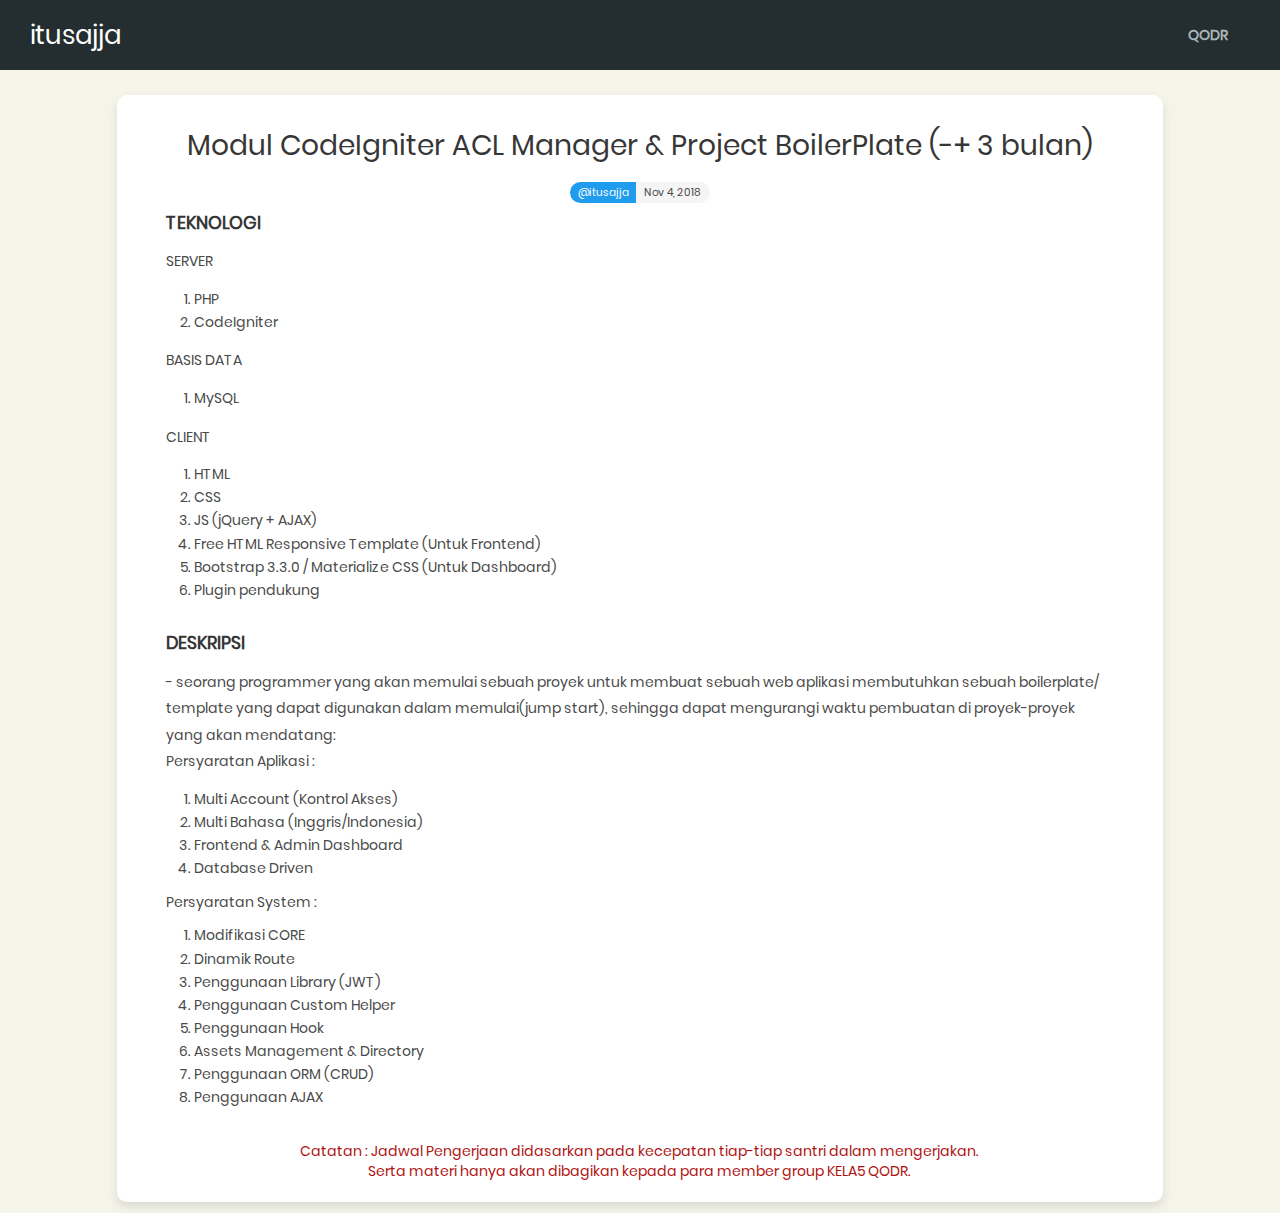
<file: Minggu 2/index.html>
<!DOCTYPE html>
<!-- saved from url=(0033)http://127.0.0.1/tahfizh/scx/home -->
<html class=" js flexbox flexboxlegacy canvas canvastext webgl touch geolocation postmessage websqldatabase indexeddb hashchange history draganddrop websockets rgba hsla multiplebgs backgroundsize borderimage borderradius boxshadow textshadow opacity cssanimations csscolumns cssgradients cssreflections csstransforms csstransforms3d csstransitions fontface generatedcontent video audio localstorage sessionstorage webworkers applicationcache svg inlinesvg smil svgclippaths">

<head>
    <meta http-equiv="Content-Type" content="text/html; charset=UTF-8">
    <meta http-equiv="X-UA-Compatible" content="IE=edge">
    <meta name="viewport" content="width=device-width, initial-scale=1">
    <title>Itusajja - MINGGU 2</title>
    <link rel="icon" href="favicon-new.png" type="image/x-icon" />
    <link rel="stylesheet" type="text/css" href="./assets/css/home.css">
    <style type="text/css">
    .card {
        background: #fff;
        border-radius: 10px;
        box-shadow: 0 5px 10px 0 rgba(0, 0, 0, .1);
        -moz-box-shadow: 0 5px 10px 0 rgba(0, 0, 0, .1);
        -webkit-box-shadow: 0 5px 10px 0 rgba(0, 0, 0, .1);
        -o-box-shadow: 0 5px 10px 0 rgba(0, 0, 0, .1);
        -ms-box-shadow: 0 5px 10px 0 rgba(0, 0, 0, .1);
    }

    .articles {
        margin: 5rem 0;
        margin-top: 0px;
    }
    .danger{
    	color: #af1212
    }
    </style>
</head>

<body>
    <header> 
    	<a id="cd-logo" href="http://127.0.0.1/tahfizh/scx/home#0">
    		<h1 style="color: #fff;font-size: 26px;">itusajja</h1>
    	</a> 
    	<a id="cd-menu-trigger" href="//qodr.or.id"><span class="cd-menu-text">QODR</span></a>
    </header>
    <main class="cd-main-content">
        <!-- put your content here -->
        <section class="articles">
            <div class="column is-10 is-offset-1">
                <!-- START ARTICLE -->
                <div class="card article">
                    <div class="card-content">
                        <div class="media">
                            <div class="media-content has-text-centered">
                                <p class="title article-title">Modul CodeIgniter ACL Manager & Project BoilerPlate (-+ 3 bulan)</p>
                                <div class="tags has-addons level-item"> <span class="tag is-rounded is-info">@itusajja</span> <span class="tag is-rounded">Nov 4, 2018</span> </div>
                            </div>
                        </div>
                        <div class="content article-body">
<h4>TEKNOLOGI</h4>

<p>SERVER</p>
<ol>
	<li>PHP</li>
	<li>CodeIgniter</li>
</ol>

<p>BASIS DATA</p>
<ol>
	<li>MySQL</li>
</ol>

<p>CLIENT</p>
<ol>
	<li>HTML</li>
	<li>CSS </li>
	<li>JS (jQuery + AJAX)</li>
	<li>Free HTML Responsive Template (Untuk Frontend)</li>
	<li>Bootstrap 3.3.0 / Materialize CSS (Untuk Dashboard)</li>
	<li>Plugin pendukung</li>
</ol>

<br />

<h4>DESKRIPSI</h4>
<p>
- seorang programmer yang akan memulai sebuah proyek untuk membuat sebuah web aplikasi membutuhkan sebuah boilerplate/ template yang dapat digunakan dalam memulai(jump start), sehingga dapat mengurangi waktu pembuatan di proyek-proyek yang akan mendatang:
<br />
Persyaratan Aplikasi :
<ol>
	<li>Multi Account (Kontrol Akses) </li>
	<li>Multi Bahasa (Inggris/Indonesia)</li>
	<li>Frontend & Admin Dashboard</li>
	<li>Database Driven</li>
</ol>
Persyaratan System :
<ol>
	<li>Modifikasi CORE</li>
	<li>Dinamik Route</li>
	<li>Penggunaan Library (JWT)</li>
	<li>Penggunaan Custom Helper</li>
	<li>Penggunaan Hook</li>
	<li>Assets Management & Directory</li>
	<li>Penggunaan ORM (CRUD)</li>
	<li>Penggunaan AJAX</li>
</ol>

</p>

<br />
<div class="has-text-centered">
<small class="danger"><i>Catatan : Jadwal Pengerjaan didasarkan pada kecepatan tiap-tiap santri dalam mengerjakan. <br />Serta materi hanya akan dibagikan kepada para member group KELA5 QODR.</i></small>
</div>
                        </div>
                    </div>
                </div> <!-- END ARTICLE -->
                <!-- <div class="card article"> <div class="card-content"> <div class="media"> <div class="media-center"> <img src="http://www.radfaces.com/images/avatars/daria-morgendorffer.jpg" class="author-image" alt="Placeholder image"> </div> <div class="media-content has-text-centered"> <p class="title article-title">Sapien eget mi proin sed 🔱</p> <p class="subtitle is-6 article-subtitle"> <a href="#">@daria</a> on February 17, 2018 </p> </div> </div> <div class="content article-body"> <p> Lorem ipsum dolor sit amet, consectetur adipiscing elit, sed do eiusmod tempor incididunt ut labore et dolore magna aliqua. Accumsan lacus vel facilisis volutpat est velit egestas. Sapien eget mi proin sed. Sit amet mattis vulputate enim. </p> <p> Commodo ullamcorper a lacus vestibulum sed arcu. Fermentum leo vel orci porta non. Proin fermentum leo vel orci porta non pulvinar. Imperdiet proin fermentum leo vel. Tortor posuere ac ut consequat semper viverra. Vestibulum lectus mauris ultrices eros. </p> <h3 class="has-text-centered">Lectus vestibulum mattis ullamcorper velit sed ullamcorper morbi. Cras tincidunt lobortis feugiat vivamus.</h3> <p> In eu mi bibendum neque egestas congue quisque egestas diam. Enim nec dui nunc mattis enim ut tellus. Ut morbi tincidunt augue interdum velit euismod in. At in tellus integer feugiat scelerisque varius morbi enim nunc. Vitae suscipit tellus mauris a diam. Arcu non sodales neque sodales ut etiam sit amet. </p> </div> </div> </div> <section class="hero is-info is-bold is-small promo-block"> <div class="hero-body"> <div class="container"> <h1 class="title"> <i class="fa fa-bell-o"></i> Nemo enim ipsam voluptatem quia.</h1> <span class="tag is-black is-medium is-rounded"> Natus error sit voluptatem </span> </div> </div> </section> <div class="card article"> <div class="card-content"> <div class="media"> <div class="media-center"> <img src="http://www.radfaces.com/images/avatars/angela-chase.jpg" class="author-image" alt="Placeholder image"> </div> <div class="media-content has-text-centered"> <p class="title article-title">Cras tincidunt lobortis feugiat vivamus.</p> <p class="subtitle is-6 article-subtitle"> <a href="#">@angela</a> on October 7, 2017 </p> </div> </div> <div class="content article-body"> <p> Lorem ipsum dolor sit amet, consectetur adipiscing elit, sed do eiusmod tempor incididunt ut labore et dolore magna aliqua. Accumsan lacus vel facilisis volutpat est velit egestas. Sapien eget mi proin sed. Sit amet mattis vulputate enim. </p> <p> Commodo ullamcorper a lacus vestibulum sed arcu. Fermentum leo vel orci porta non. Proin fermentum leo vel orci porta non pulvinar. Imperdiet proin fermentum leo vel. Tortor posuere ac ut consequat semper viverra. Vestibulum lectus mauris ultrices eros. </p> <h3 class="has-text-centered">“Everyone should be able to do one card trick, tell two jokes, and recite three poems, in case they are ever trapped in an elevator.”</h3> <p> In eu mi bibendum neque egestas congue quisque egestas diam. Enim nec dui nunc mattis enim ut tellus. Ut morbi tincidunt augue interdum velit euismod in. At in tellus integer feugiat scelerisque varius morbi enim nunc. Vitae suscipit tellus mauris a diam. Arcu non sodales neque sodales ut etiam sit amet. </p> </div> </div> </div> -->
            </div>
        </section> <!-- END ARTICLE FEED -->
    </main> <!-- cd-main-content -->
    <script src="./assets/js/home.js"></script>
</body>

</html>
</file>
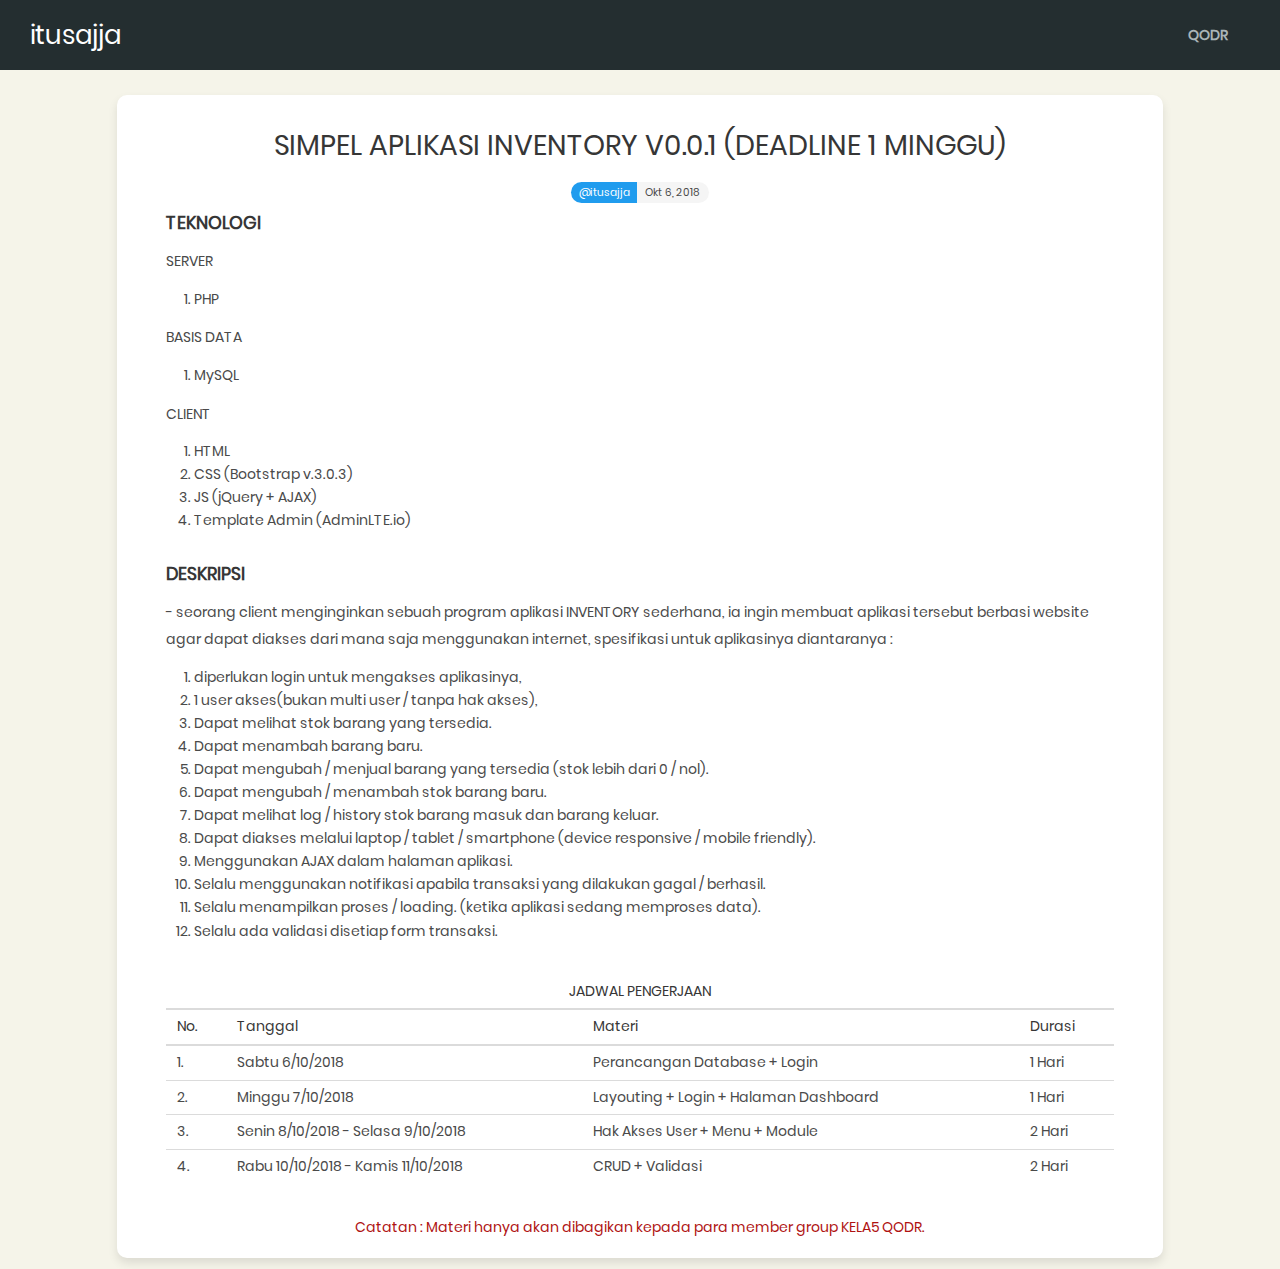
<file: Minggu1/index.html>
<!DOCTYPE html>
<!-- saved from url=(0033)http://127.0.0.1/tahfizh/scx/home -->
<html class=" js flexbox flexboxlegacy canvas canvastext webgl touch geolocation postmessage websqldatabase indexeddb hashchange history draganddrop websockets rgba hsla multiplebgs backgroundsize borderimage borderradius boxshadow textshadow opacity cssanimations csscolumns cssgradients cssreflections csstransforms csstransforms3d csstransitions fontface generatedcontent video audio localstorage sessionstorage webworkers applicationcache svg inlinesvg smil svgclippaths">

<head>
    <meta http-equiv="Content-Type" content="text/html; charset=UTF-8">
    <meta http-equiv="X-UA-Compatible" content="IE=edge">
    <meta name="viewport" content="width=device-width, initial-scale=1">
    <title>Itusajja - MINGGU 1</title>
    <link rel="icon" href="favicon-new.png" type="image/x-icon" />
    <link rel="stylesheet" type="text/css" href="./assets/css/home.css">
    <style type="text/css">
    .card {
        background: #fff;
        border-radius: 10px;
        box-shadow: 0 5px 10px 0 rgba(0, 0, 0, .1);
        -moz-box-shadow: 0 5px 10px 0 rgba(0, 0, 0, .1);
        -webkit-box-shadow: 0 5px 10px 0 rgba(0, 0, 0, .1);
        -o-box-shadow: 0 5px 10px 0 rgba(0, 0, 0, .1);
        -ms-box-shadow: 0 5px 10px 0 rgba(0, 0, 0, .1);
    }

    .articles {
        margin: 5rem 0;
        margin-top: 0px;
    }
    .danger{
    	color: #af1212
    }
    </style>
</head>

<body>
    <header> 
    	<a id="cd-logo" href="http://127.0.0.1/tahfizh/scx/home#0">
    		<h1 style="color: #fff;font-size: 26px;">itusajja </h1>
    	</a> 
    	<a id="cd-menu-trigger" href="//qodr.or.id"><span class="cd-menu-text">QODR</span></a>
    </header>
    <main class="cd-main-content">
        <!-- put your content here -->
        <section class="articles">
            <div class="column is-10 is-offset-1">
                <!-- START ARTICLE -->
                <div class="card article">
                    <div class="card-content">
                        <div class="media">
                            <div class="media-content has-text-centered">
                                <p class="title article-title">SIMPEL APLIKASI INVENTORY V0.0.1 (DEADLINE 1 MINGGU)</p>
                                <div class="tags has-addons level-item"> <span class="tag is-rounded is-info">@itusajja</span> <span class="tag is-rounded">Okt 6, 2018</span> </div>
                            </div>
                        </div>
                        <div class="content article-body">
<h4>TEKNOLOGI</h4>

<p>SERVER</p>
<ol>
	<li>PHP</li>
</ol>

<p>BASIS DATA</p>
<ol>
	<li>MySQL</li>
</ol>

<p>CLIENT</p>
<ol>
	<li>HTML</li>
	<li>CSS (Bootstrap v.3.0.3)</li>
	<li>JS (jQuery + AJAX)</li>
	<li>Template Admin (AdminLTE.io)</li>
</ol>

<br />

<h4>DESKRIPSI</h4>
<p>
- seorang client menginginkan sebuah program aplikasi INVENTORY sederhana, ia ingin membuat aplikasi tersebut berbasi website agar dapat diakses dari mana saja menggunakan internet, spesifikasi untuk aplikasinya diantaranya :
<ol>
	<li>diperlukan login untuk mengakses aplikasinya, </li>
	<li> 1 user akses(bukan multi user / tanpa hak akses),</li>
	<li> Dapat melihat stok barang yang tersedia.</li>
	<li> Dapat menambah barang baru.</li>
	<li> Dapat mengubah / menjual barang yang tersedia (stok lebih dari 0 / nol).</li>
	<li> Dapat mengubah / menambah stok barang baru.</li>
	<li> Dapat melihat log / history stok barang masuk dan barang keluar.</li>
	<li> Dapat diakses melalui laptop / tablet / smartphone (device responsive / mobile friendly).</li>
	<li> Menggunakan AJAX dalam halaman aplikasi.</li>
	<li> Selalu menggunakan notifikasi apabila transaksi yang dilakukan gagal / berhasil.</li>
	<li> Selalu menampilkan proses / loading. (ketika aplikasi sedang memproses data).</li>
	<li> Selalu ada validasi disetiap form transaksi.</li>
</ol>

<br />


<table>
	<thead>
		<tr >
			<th colspan="4" class="has-text-centered">JADWAL PENGERJAAN</th>
		</tr>
		<tr>
			<th>No.</th>
			<th>Tanggal</th>
			<th>Materi</th>
			<th>Durasi</th>
		</tr>
	</thead>
	<tbody>
		<tr>
			<td>1.</td>
			<td>Sabtu 6/10/2018</td>
			<td>Perancangan Database + Login</td>
			<td>1 Hari</td>
		</tr>
		<tr>
			<td>2.</td>
			<td>Minggu 7/10/2018</td>
			<td>Layouting + Login + Halaman Dashboard</td>
			<td>1 Hari</td>
		</tr>
		<tr>
			<td>3.</td>
			<td>Senin 8/10/2018 - Selasa 9/10/2018</td>
			<td>Hak Akses User + Menu + Module</td>
			<td>2 Hari</td>
		</tr>
		<tr>
			<td>4.</td>
			<td>Rabu 10/10/2018 - Kamis 11/10/2018</td>
			<td>CRUD + Validasi</td>
			<td>2 Hari</td>
		</tr>
	</tbody>
</table>
</p>

<br />
<div class="has-text-centered">
<small class="danger"><i>Catatan : Materi hanya akan dibagikan kepada para member group KELA5 QODR.</i></small>
</div>
                        </div>
                    </div>
                </div> <!-- END ARTICLE -->
                <!-- <div class="card article"> <div class="card-content"> <div class="media"> <div class="media-center"> <img src="http://www.radfaces.com/images/avatars/daria-morgendorffer.jpg" class="author-image" alt="Placeholder image"> </div> <div class="media-content has-text-centered"> <p class="title article-title">Sapien eget mi proin sed 🔱</p> <p class="subtitle is-6 article-subtitle"> <a href="#">@daria</a> on February 17, 2018 </p> </div> </div> <div class="content article-body"> <p> Lorem ipsum dolor sit amet, consectetur adipiscing elit, sed do eiusmod tempor incididunt ut labore et dolore magna aliqua. Accumsan lacus vel facilisis volutpat est velit egestas. Sapien eget mi proin sed. Sit amet mattis vulputate enim. </p> <p> Commodo ullamcorper a lacus vestibulum sed arcu. Fermentum leo vel orci porta non. Proin fermentum leo vel orci porta non pulvinar. Imperdiet proin fermentum leo vel. Tortor posuere ac ut consequat semper viverra. Vestibulum lectus mauris ultrices eros. </p> <h3 class="has-text-centered">Lectus vestibulum mattis ullamcorper velit sed ullamcorper morbi. Cras tincidunt lobortis feugiat vivamus.</h3> <p> In eu mi bibendum neque egestas congue quisque egestas diam. Enim nec dui nunc mattis enim ut tellus. Ut morbi tincidunt augue interdum velit euismod in. At in tellus integer feugiat scelerisque varius morbi enim nunc. Vitae suscipit tellus mauris a diam. Arcu non sodales neque sodales ut etiam sit amet. </p> </div> </div> </div> <section class="hero is-info is-bold is-small promo-block"> <div class="hero-body"> <div class="container"> <h1 class="title"> <i class="fa fa-bell-o"></i> Nemo enim ipsam voluptatem quia.</h1> <span class="tag is-black is-medium is-rounded"> Natus error sit voluptatem </span> </div> </div> </section> <div class="card article"> <div class="card-content"> <div class="media"> <div class="media-center"> <img src="http://www.radfaces.com/images/avatars/angela-chase.jpg" class="author-image" alt="Placeholder image"> </div> <div class="media-content has-text-centered"> <p class="title article-title">Cras tincidunt lobortis feugiat vivamus.</p> <p class="subtitle is-6 article-subtitle"> <a href="#">@angela</a> on October 7, 2017 </p> </div> </div> <div class="content article-body"> <p> Lorem ipsum dolor sit amet, consectetur adipiscing elit, sed do eiusmod tempor incididunt ut labore et dolore magna aliqua. Accumsan lacus vel facilisis volutpat est velit egestas. Sapien eget mi proin sed. Sit amet mattis vulputate enim. </p> <p> Commodo ullamcorper a lacus vestibulum sed arcu. Fermentum leo vel orci porta non. Proin fermentum leo vel orci porta non pulvinar. Imperdiet proin fermentum leo vel. Tortor posuere ac ut consequat semper viverra. Vestibulum lectus mauris ultrices eros. </p> <h3 class="has-text-centered">“Everyone should be able to do one card trick, tell two jokes, and recite three poems, in case they are ever trapped in an elevator.”</h3> <p> In eu mi bibendum neque egestas congue quisque egestas diam. Enim nec dui nunc mattis enim ut tellus. Ut morbi tincidunt augue interdum velit euismod in. At in tellus integer feugiat scelerisque varius morbi enim nunc. Vitae suscipit tellus mauris a diam. Arcu non sodales neque sodales ut etiam sit amet. </p> </div> </div> </div> -->
            </div>
        </section> <!-- END ARTICLE FEED -->
    </main> <!-- cd-main-content -->
    <script src="./assets/js/home.js"></script>
</body>

</html>
</file>
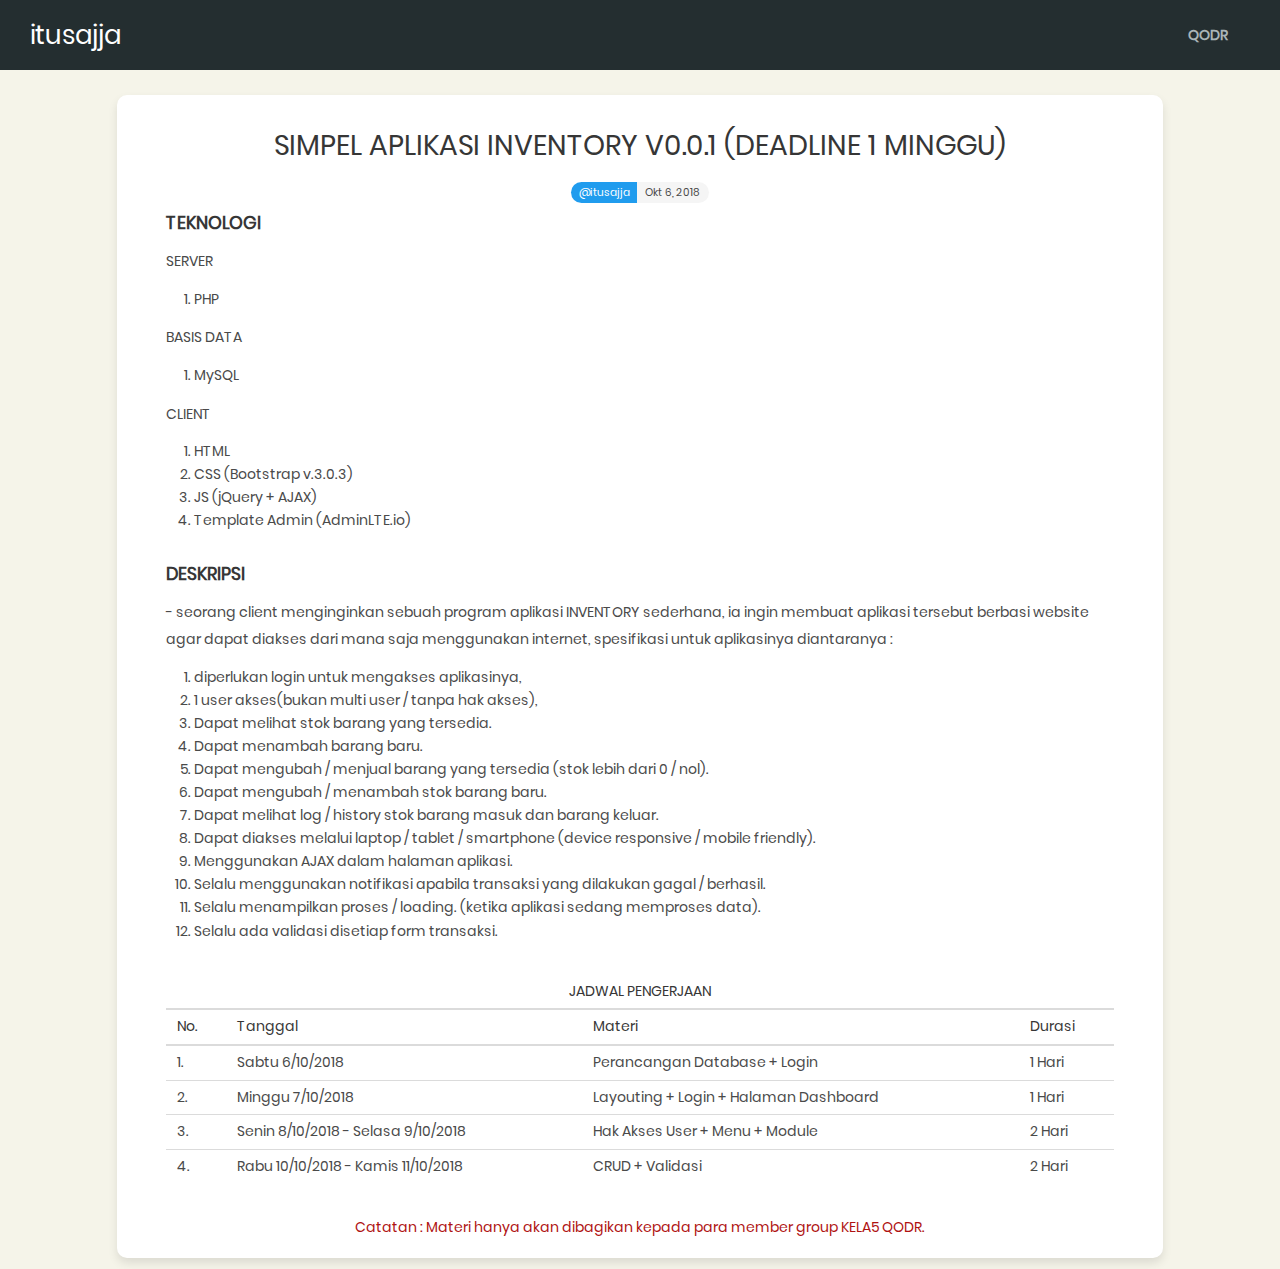
<file: Minggu1/dokumentasi.html>
<!DOCTYPE html>
<!-- saved from url=(0033)http://127.0.0.1/tahfizh/scx/home -->
<html class=" js flexbox flexboxlegacy canvas canvastext webgl touch geolocation postmessage websqldatabase indexeddb hashchange history draganddrop websockets rgba hsla multiplebgs backgroundsize borderimage borderradius boxshadow textshadow opacity cssanimations csscolumns cssgradients cssreflections csstransforms csstransforms3d csstransitions fontface generatedcontent video audio localstorage sessionstorage webworkers applicationcache svg inlinesvg smil svgclippaths">

<head>
    <meta http-equiv="Content-Type" content="text/html; charset=UTF-8">
    <meta http-equiv="X-UA-Compatible" content="IE=edge">
    <meta name="viewport" content="width=device-width, initial-scale=1">
    <title>Itusajja - MINGGU 1</title>
    <link rel="icon" href="favicon-new.png" type="image/x-icon" />
    <link rel="stylesheet" type="text/css" href="./assets/css/home.css">
    <style type="text/css">
    .card {
        background: #fff;
        border-radius: 10px;
        box-shadow: 0 5px 10px 0 rgba(0, 0, 0, .1);
        -moz-box-shadow: 0 5px 10px 0 rgba(0, 0, 0, .1);
        -webkit-box-shadow: 0 5px 10px 0 rgba(0, 0, 0, .1);
        -o-box-shadow: 0 5px 10px 0 rgba(0, 0, 0, .1);
        -ms-box-shadow: 0 5px 10px 0 rgba(0, 0, 0, .1);
    }

    .articles {
        margin: 5rem 0;
        margin-top: 0px;
    }
    .danger{
    	color: #af1212
    }
    </style>
</head>

<body>
    <header> 
    	<a id="cd-logo" href="http://127.0.0.1/tahfizh/scx/home#0">
    		<h1 style="color: #fff;font-size: 26px;">itusajja </h1>
    	</a> 
    	<a id="cd-menu-trigger" href="//qodr.or.id"><span class="cd-menu-text">QODR</span></a>
    </header>
    <main class="cd-main-content">
        <!-- put your content here -->
        <section class="articles">
            <div class="column is-10 is-offset-1">
                <!-- START ARTICLE -->
                <div class="card article">
                    <div class="card-content">
                        <div class="media">
                            <div class="media-content has-text-centered">
                                <p class="title article-title">SIMPEL APLIKASI INVENTORY V0.0.1 (DEADLINE 1 MINGGU)</p>
                                <div class="tags has-addons level-item"> <span class="tag is-rounded is-info">@itusajja</span> <span class="tag is-rounded">Okt 6, 2018</span> </div>
                            </div>
                        </div>
                        <div class="content article-body">
<h4>TEKNOLOGI</h4>

<p>SERVER</p>
<ol>
	<li>PHP</li>
</ol>

<p>BASIS DATA</p>
<ol>
	<li>MySQL</li>
</ol>

<p>CLIENT</p>
<ol>
	<li>HTML</li>
	<li>CSS (Bootstrap v.3.0.3)</li>
	<li>JS (jQuery + AJAX)</li>
	<li>Template Admin (AdminLTE.io)</li>
</ol>

<br />

<h4>DESKRIPSI</h4>
<p>
- seorang client menginginkan sebuah program aplikasi INVENTORY sederhana, ia ingin membuat aplikasi tersebut berbasi website agar dapat diakses dari mana saja menggunakan internet, spesifikasi untuk aplikasinya diantaranya :
<ol>
	<li>diperlukan login untuk mengakses aplikasinya, </li>
	<li> 1 user akses(bukan multi user / tanpa hak akses),</li>
	<li> Dapat melihat stok barang yang tersedia.</li>
	<li> Dapat menambah barang baru.</li>
	<li> Dapat mengubah / menjual barang yang tersedia (stok lebih dari 0 / nol).</li>
	<li> Dapat mengubah / menambah stok barang baru.</li>
	<li> Dapat melihat log / history stok barang masuk dan barang keluar.</li>
	<li> Dapat diakses melalui laptop / tablet / smartphone (device responsive / mobile friendly).</li>
	<li> Menggunakan AJAX dalam halaman aplikasi.</li>
	<li> Selalu menggunakan notifikasi apabila transaksi yang dilakukan gagal / berhasil.</li>
	<li> Selalu menampilkan proses / loading. (ketika aplikasi sedang memproses data).</li>
	<li> Selalu ada validasi disetiap form transaksi.</li>
</ol>

<br />


<table>
	<thead>
		<tr >
			<th colspan="4" class="has-text-centered">JADWAL PENGERJAAN</th>
		</tr>
		<tr>
			<th>No.</th>
			<th>Tanggal</th>
			<th>Materi</th>
			<th>Durasi</th>
		</tr>
	</thead>
	<tbody>
		<tr>
			<td>1.</td>
			<td>Sabtu 6/10/2018</td>
			<td>Perancangan Database + Login</td>
			<td>1 Hari</td>
		</tr>
		<tr>
			<td>2.</td>
			<td>Minggu 7/10/2018</td>
			<td>Layouting + Login + Halaman Dashboard</td>
			<td>1 Hari</td>
		</tr>
		<tr>
			<td>3.</td>
			<td>Senin 8/10/2018 - Selasa 9/10/2018</td>
			<td>Hak Akses User + Menu + Module</td>
			<td>2 Hari</td>
		</tr>
		<tr>
			<td>4.</td>
			<td>Rabu 10/10/2018 - Kamis 11/10/2018</td>
			<td>CRUD + Validasi</td>
			<td>2 Hari</td>
		</tr>
	</tbody>
</table>
</p>

<br />
<div class="has-text-centered">
<small class="danger"><i>Catatan : Materi hanya akan dibagikan kepada para member group KELA5 QODR.</i></small>
</div>
                        </div>
                    </div>
                </div> <!-- END ARTICLE -->
                <!-- <div class="card article"> <div class="card-content"> <div class="media"> <div class="media-center"> <img src="http://www.radfaces.com/images/avatars/daria-morgendorffer.jpg" class="author-image" alt="Placeholder image"> </div> <div class="media-content has-text-centered"> <p class="title article-title">Sapien eget mi proin sed 🔱</p> <p class="subtitle is-6 article-subtitle"> <a href="#">@daria</a> on February 17, 2018 </p> </div> </div> <div class="content article-body"> <p> Lorem ipsum dolor sit amet, consectetur adipiscing elit, sed do eiusmod tempor incididunt ut labore et dolore magna aliqua. Accumsan lacus vel facilisis volutpat est velit egestas. Sapien eget mi proin sed. Sit amet mattis vulputate enim. </p> <p> Commodo ullamcorper a lacus vestibulum sed arcu. Fermentum leo vel orci porta non. Proin fermentum leo vel orci porta non pulvinar. Imperdiet proin fermentum leo vel. Tortor posuere ac ut consequat semper viverra. Vestibulum lectus mauris ultrices eros. </p> <h3 class="has-text-centered">Lectus vestibulum mattis ullamcorper velit sed ullamcorper morbi. Cras tincidunt lobortis feugiat vivamus.</h3> <p> In eu mi bibendum neque egestas congue quisque egestas diam. Enim nec dui nunc mattis enim ut tellus. Ut morbi tincidunt augue interdum velit euismod in. At in tellus integer feugiat scelerisque varius morbi enim nunc. Vitae suscipit tellus mauris a diam. Arcu non sodales neque sodales ut etiam sit amet. </p> </div> </div> </div> <section class="hero is-info is-bold is-small promo-block"> <div class="hero-body"> <div class="container"> <h1 class="title"> <i class="fa fa-bell-o"></i> Nemo enim ipsam voluptatem quia.</h1> <span class="tag is-black is-medium is-rounded"> Natus error sit voluptatem </span> </div> </div> </section> <div class="card article"> <div class="card-content"> <div class="media"> <div class="media-center"> <img src="http://www.radfaces.com/images/avatars/angela-chase.jpg" class="author-image" alt="Placeholder image"> </div> <div class="media-content has-text-centered"> <p class="title article-title">Cras tincidunt lobortis feugiat vivamus.</p> <p class="subtitle is-6 article-subtitle"> <a href="#">@angela</a> on October 7, 2017 </p> </div> </div> <div class="content article-body"> <p> Lorem ipsum dolor sit amet, consectetur adipiscing elit, sed do eiusmod tempor incididunt ut labore et dolore magna aliqua. Accumsan lacus vel facilisis volutpat est velit egestas. Sapien eget mi proin sed. Sit amet mattis vulputate enim. </p> <p> Commodo ullamcorper a lacus vestibulum sed arcu. Fermentum leo vel orci porta non. Proin fermentum leo vel orci porta non pulvinar. Imperdiet proin fermentum leo vel. Tortor posuere ac ut consequat semper viverra. Vestibulum lectus mauris ultrices eros. </p> <h3 class="has-text-centered">“Everyone should be able to do one card trick, tell two jokes, and recite three poems, in case they are ever trapped in an elevator.”</h3> <p> In eu mi bibendum neque egestas congue quisque egestas diam. Enim nec dui nunc mattis enim ut tellus. Ut morbi tincidunt augue interdum velit euismod in. At in tellus integer feugiat scelerisque varius morbi enim nunc. Vitae suscipit tellus mauris a diam. Arcu non sodales neque sodales ut etiam sit amet. </p> </div> </div> </div> -->
            </div>
        </section> <!-- END ARTICLE FEED -->
    </main> <!-- cd-main-content -->
    <script src="./assets/js/home.js"></script>
</body>

</html>
</file>
